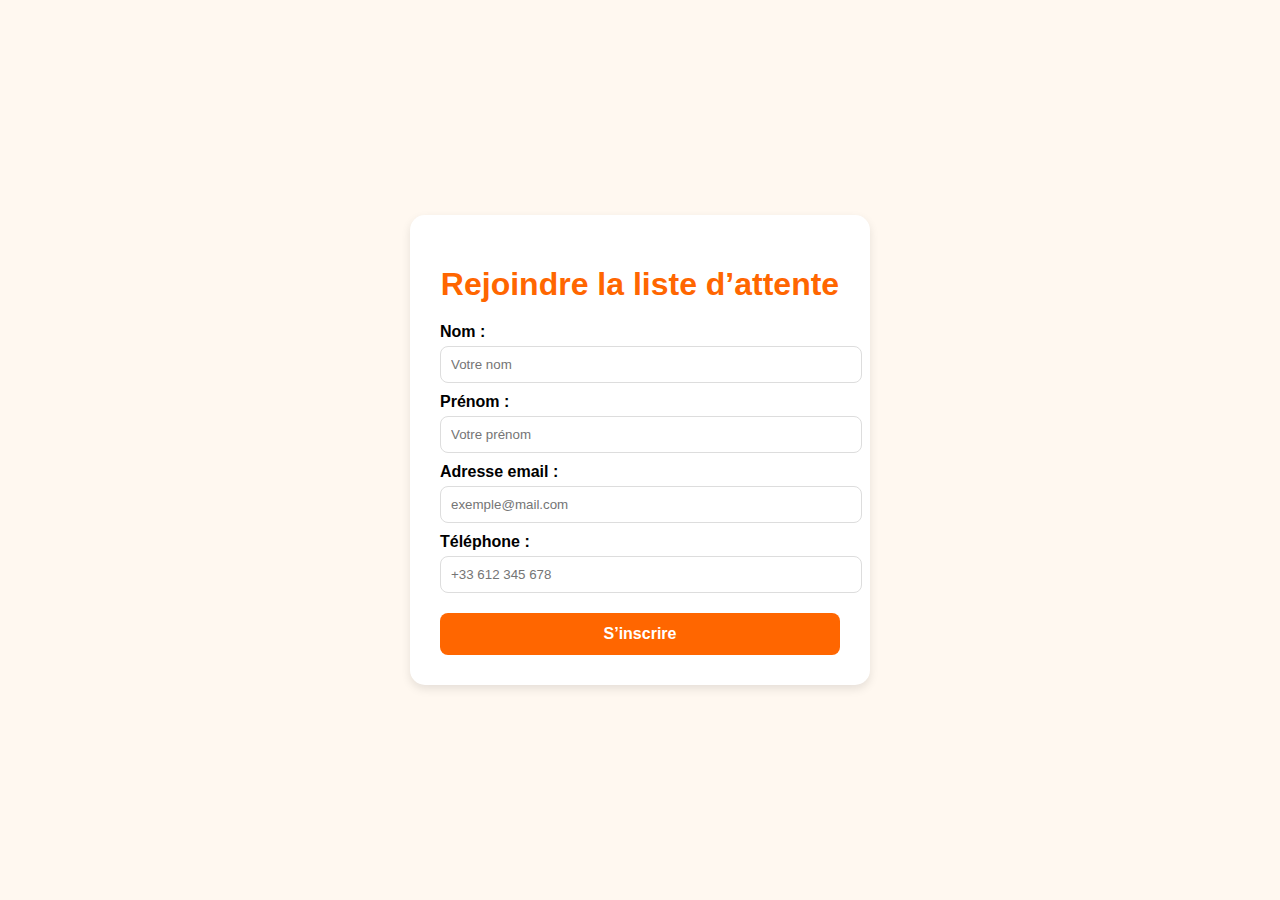
<file: attente.html>
<!DOCTYPE html>
<html lang="fr">
<head>
  <meta charset="UTF-8">
  <meta name="viewport" content="width=device-width, initial-scale=1.0">
  <title>Liste d’attente - KwikSend</title>
  <style>
    body {
      font-family: Arial, sans-serif;
      background: #fff8f0;
      display: flex;
      justify-content: center;
      align-items: center;
      min-height: 100vh;
      margin: 0;
    }

    .form-container {
      background: white;
      padding: 30px;
      border-radius: 15px;
      box-shadow: 0 4px 10px rgba(0,0,0,0.1);
      width: 100%;
      max-width: 400px;
      text-align: center;
    }

    h1 {
      color: #ff6600;
      margin-bottom: 20px;
    }

    label {
      display: block;
      margin-top: 10px;
      text-align: left;
      font-weight: bold;
    }

    input {
      width: 100%;
      padding: 10px;
      margin-top: 5px;
      border: 1px solid #ddd;
      border-radius: 8px;
    }

    button {
      margin-top: 20px;
      width: 100%;
      padding: 12px;
      background: #ff6600;
      color: white;
      font-size: 16px;
      font-weight: bold;
      border: none;
      border-radius: 8px;
      cursor: pointer;
      transition: background 0.3s;
    }

    button:hover {
      background: #e05500;
    }

    .success-message {
      display: none;
      margin-top: 20px;
      color: green;
      font-weight: bold;
    }
  </style>
</head>
<body>
  <div class="form-container">
    <h1>Rejoindre la liste d’attente</h1>
    <form id="attenteForm" action="https://formspree.io/f/xanpqkod" method="POST">
      <label for="nom">Nom :</label>
      <input type="text" id="nom" name="nom" placeholder="Votre nom" required>

      <label for="prenom">Prénom :</label>
      <input type="text" id="prenom" name="prenom" placeholder="Votre prénom" required>

      <label for="email">Adresse email :</label>
      <input type="email" id="email" name="email" placeholder="exemple@mail.com" required>

      <label for="tel">Téléphone :</label>
      <input type="tel" id="tel" name="tel" placeholder="+33 612 345 678" required>

      <button type="submit">S’inscrire</button>
    </form>
    <p class="success-message" id="successMessage">✅ Merci ! Vous êtes inscrit à la liste d’attente.</p>
  </div>

  <script>
    const form = document.getElementById("attenteForm");
    const successMessage = document.getElementById("successMessage");

    form.addEventListener("submit", async function(event) {
      event.preventDefault();
      const formData = new FormData(form);
      const response = await fetch(form.action, {
        method: "POST",
        body: formData,
        headers: { 'Accept': 'application/json' }
      });

      if (response.ok) {
        form.reset();
        successMessage.style.display = "block";
      } else {
        alert("❌ Erreur lors de l’envoi. Réessayez.");
      }
    });
  </script>
</body>
</html>
</file>
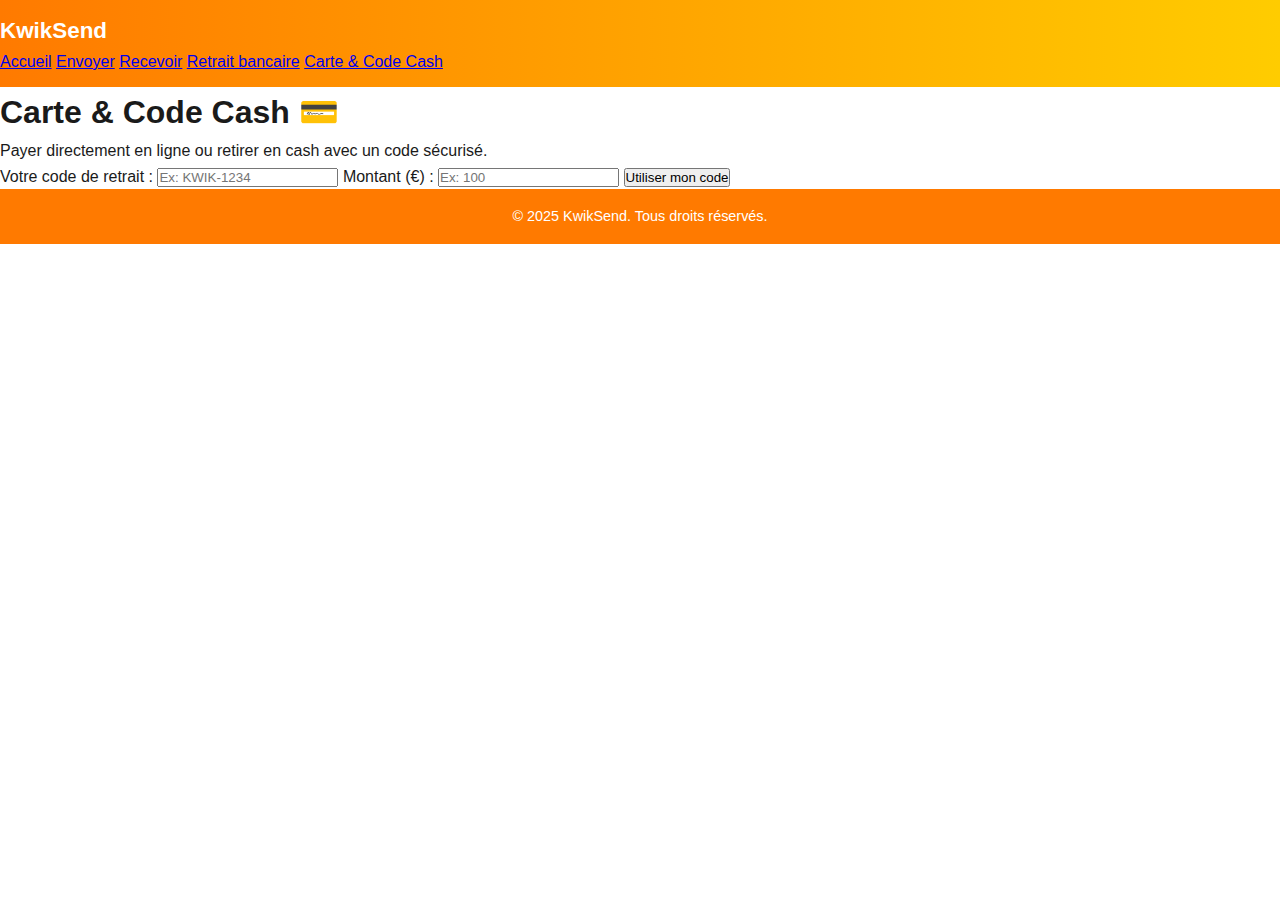
<file: carte.html>
<!DOCTYPE html>
<html lang="fr">
<head>
  <meta charset="UTF-8">
  <meta name="viewport" content="width=device-width, initial-scale=1.0">
  <title>KwikSend - Carte & Code Cash</title>
  <link rel="stylesheet" href="style.css">
</head>
<body>
  <header>
    <div class="logo">KwikSend</div>
    <nav>
      <a href="index.html">Accueil</a>
      <a href="envoyer.html">Envoyer</a>
      <a href="recevoir.html">Recevoir</a>
      <a href="retrait.html">Retrait bancaire</a>
      <a href="carte.html" class="active">Carte & Code Cash</a>
    </nav>
  </header>

  <section class="page">
    <h1>Carte & Code Cash 💳</h1>
    <p>Payer directement en ligne ou retirer en cash avec un code sécurisé.</p>

    <form class="formulaire">
      <label for="code">Votre code de retrait :</label>
      <input type="text" id="code" placeholder="Ex: KWIK-1234" required>

      <label for="montant">Montant (€) :</label>
      <input type="number" id="montant" placeholder="Ex: 100" required>

      <button type="submit">Utiliser mon code</button>
    </form>
  </section>

  <footer>
    <p>© 2025 KwikSend. Tous droits réservés.</p>
  </footer>
</body>
</html>
</file>
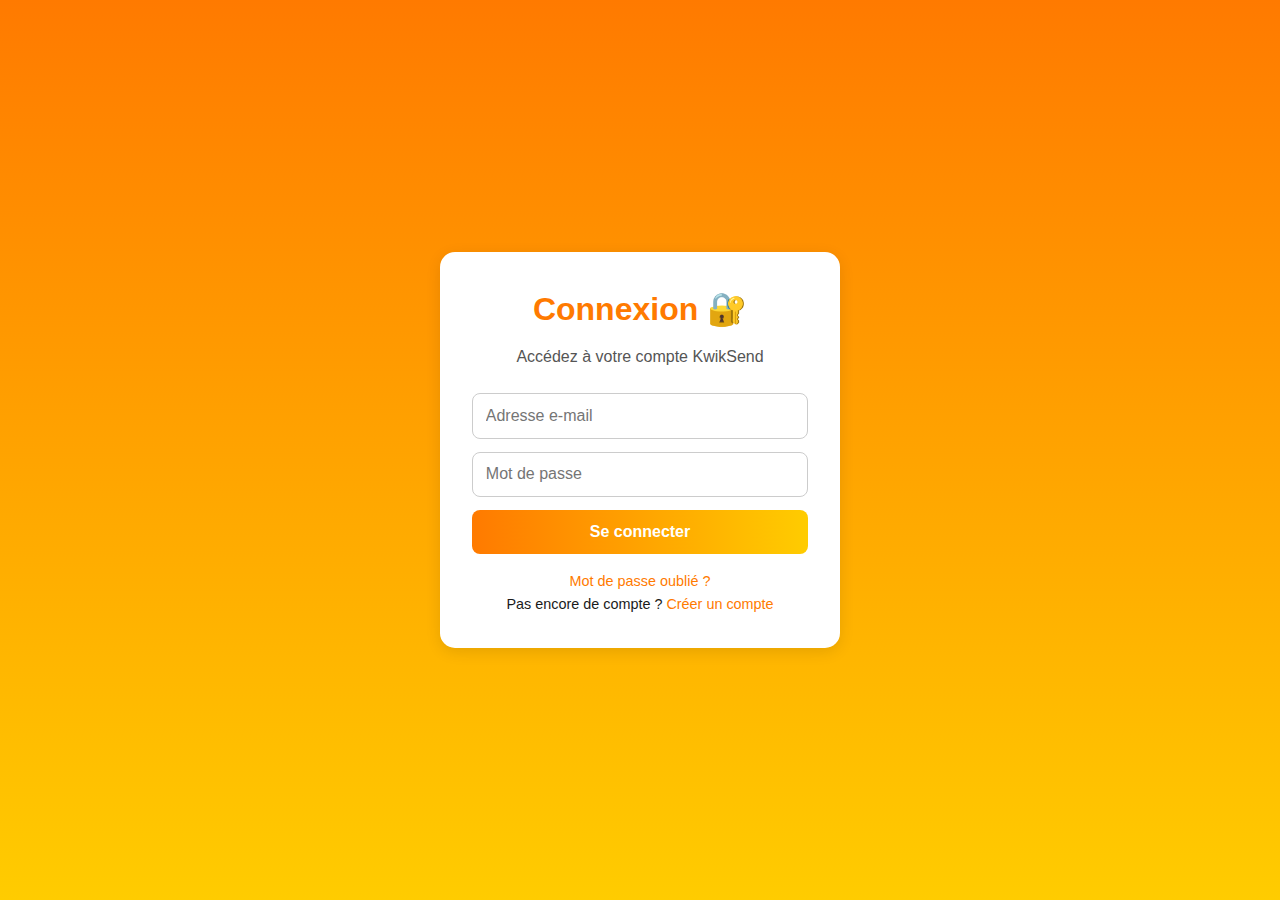
<file: connexion.html>
<!DOCTYPE html>
<html lang="fr">
<head>
  <meta charset="UTF-8">
  <meta name="viewport" content="width=device-width, initial-scale=1.0">
  <title>KwikSend - Connexion</title>
  <link rel="stylesheet" href="style.css">
  <style>
    /* 🌅 Arrière-plan général */
    body {
      margin: 0;
      font-family: 'Segoe UI', Tahoma, Geneva, Verdana, sans-serif;
      background: linear-gradient(180deg, #ff7a00, #ffcc00);
      display: flex;
      justify-content: center;
      align-items: center;
      min-height: 100vh;
    }

    .auth-container {
      background: #ffffff;
      width: 100%;
      max-width: 400px;
      padding: 2rem;
      border-radius: 15px;
      box-shadow: 0 4px 15px rgba(0,0,0,0.1);
      text-align: center;
      animation: fadeIn 0.5s ease;
    }

    h1 {
      color: #ff7a00;
      margin-bottom: 0.5rem;
    }

    p.subtitle {
      margin-bottom: 1.5rem;
      color: #555;
    }

    form {
      display: flex;
      flex-direction: column;
      gap: 0.8rem;
    }

    input {
      padding: 0.8rem;
      border-radius: 8px;
      border: 1px solid #ccc;
      font-size: 1rem;
    }

    button {
      background: linear-gradient(90deg, #ff7a00, #ffcc00);
      border: none;
      color: #fff;
      font-size: 1rem;
      font-weight: 600;
      padding: 0.8rem;
      border-radius: 8px;
      cursor: pointer;
      transition: transform 0.2s ease, box-shadow 0.2s ease;
    }

    button:hover {
      transform: translateY(-2px);
      box-shadow: 0 4px 8px rgba(0,0,0,0.2);
    }

    .links {
      margin-top: 1rem;
      font-size: 0.9rem;
    }

    .links a {
      color: #ff7a00;
      text-decoration: none;
      cursor: pointer;
    }

    .hidden {
      display: none;
    }

    @keyframes fadeIn {
      from { opacity: 0; transform: translateY(20px); }
      to { opacity: 1; transform: translateY(0); }
    }
  </style>
</head>

<body>
  <div class="auth-container">
    <!-- Connexion -->
    <div id="login-form">
      <h1>Connexion 🔐</h1>
      <p class="subtitle">Accédez à votre compte KwikSend</p>
      <form onsubmit="return simulateLogin(event)">
        <input type="email" placeholder="Adresse e-mail" required>
        <input type="password" placeholder="Mot de passe" required>
        <button type="submit">Se connecter</button>
      </form>
      <div class="links">
        <p><a>Mot de passe oublié ?</a></p>
        <p>Pas encore de compte ? <a onclick="toggleForms()">Créer un compte</a></p>
      </div>
    </div>

    <!-- Création de compte -->
    <div id="signup-form" class="hidden">
      <h1>Créer un compte ✨</h1>
      <p class="subtitle">Rejoignez KwikSend en quelques secondes</p>
      <form onsubmit="return simulateSignup(event)">
        <input type="text" placeholder="Nom complet" required>
        <input type="email" placeholder="Adresse e-mail" required>
        <input type="password" placeholder="Mot de passe" required>
        <button type="submit">Créer mon compte</button>
      </form>
      <div class="links">
        <p>Déjà inscrit ? <a onclick="toggleForms()">Se connecter</a></p>
      </div>
    </div>
  </div>

  <script>
    const loginForm = document.getElementById('login-form');
    const signupForm = document.getElementById('signup-form');

    function toggleForms() {
      loginForm.classList.toggle('hidden');
      signupForm.classList.toggle('hidden');
    }

    function simulateLogin(e) {
      e.preventDefault();
      alert("✅ Simulation réussie : Connexion KwikSend en cours...");
      window.location.href = "index.html";
      return false;
    }

    function simulateSignup(e) {
      e.preventDefault();
      alert("🎉 Votre compte KwikSend a été créé avec succès !");
      window.location.href = "index.html";
      return false;
    }
  </script>
</body>
</html>
</file>
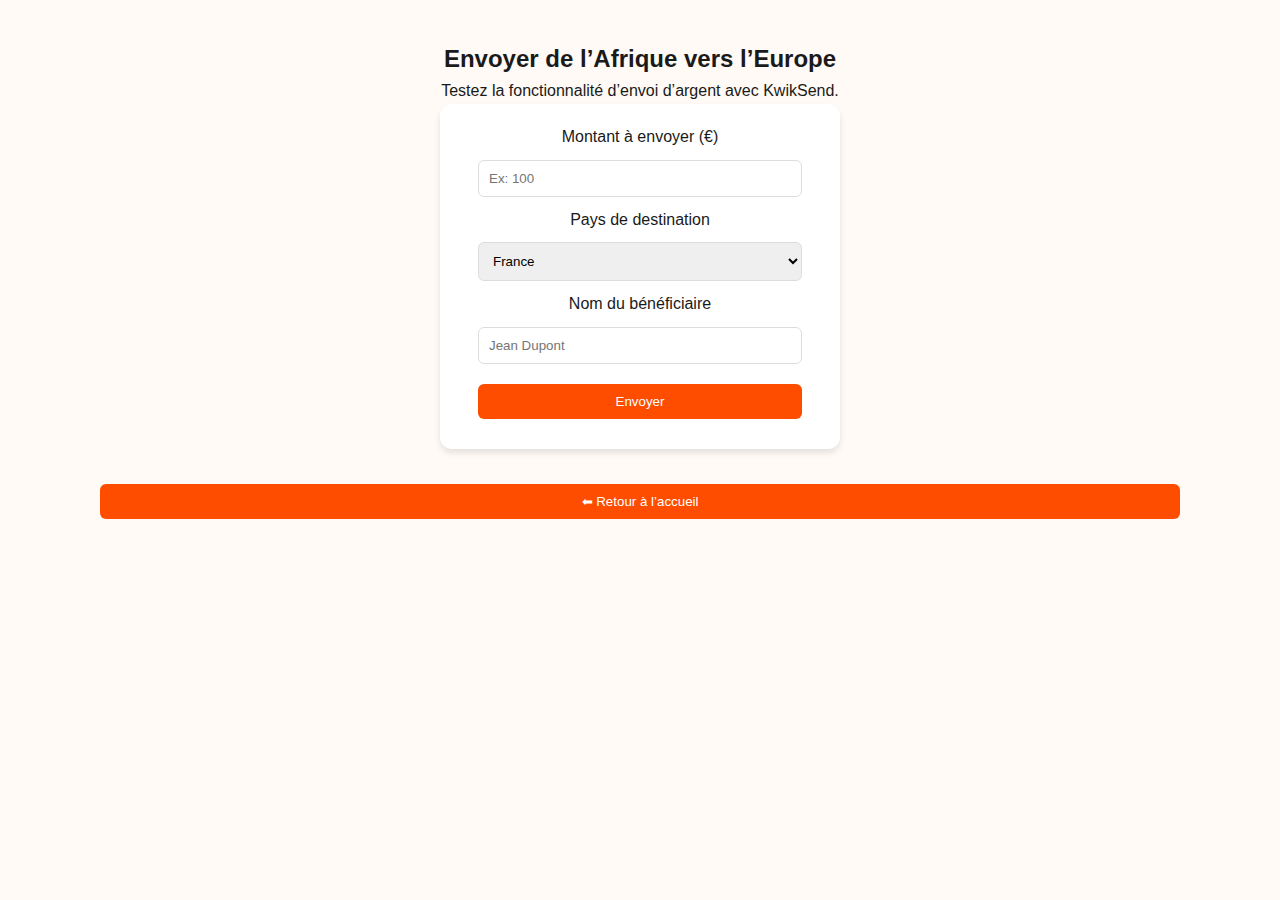
<file: envoyer.html>
<!DOCTYPE html>
<html lang="fr">
<head>
  <meta charset="UTF-8">
  <meta name="viewport" content="width=device-width, initial-scale=1.0">
  <title>KwikSend - Envoyer</title>
  <link rel="stylesheet" href="style.css">
  <style>
    body {
      font-family: Arial, sans-serif;
      text-align: center;
      background: #fffaf5;
      padding: 40px;
    }
    .form-container {
      max-width: 400px;
      margin: auto;
      background: white;
      padding: 20px;
      border-radius: 12px;
      box-shadow: 0 4px 6px rgba(0,0,0,0.1);
    }
    input, select, button {
      width: 90%;
      padding: 10px;
      margin: 10px 0;
      border: 1px solid #ddd;
      border-radius: 6px;
    }
    button {
      background: #ff4d00;
      color: white;
      border: none;
      cursor: pointer;
    }
    button:hover {
      background: #cc3c00;
    }
  </style>
</head>
<body>

  <h2>Envoyer de l’Afrique vers l’Europe</h2>
  <p>Testez la fonctionnalité d’envoi d’argent avec KwikSend.</p>

  <div class="form-container">
    <form onsubmit="alert('Simulation envoyée ✅'); return false;">
      <label>Montant à envoyer (€)</label>
      <input type="number" placeholder="Ex: 100" required>

      <label>Pays de destination</label>
      <select>
        <option>France</option>
        <option>Belgique</option>
        <option>Espagne</option>
      </select>

      <label>Nom du bénéficiaire</label>
      <input type="text" placeholder="Jean Dupont" required>

      <button type="submit">Envoyer</button>
    </form>
  </div>

  <br>
  <button onclick="window.location.href='index.html'">⬅ Retour à l’accueil</button>

</body>
</html>
</file>
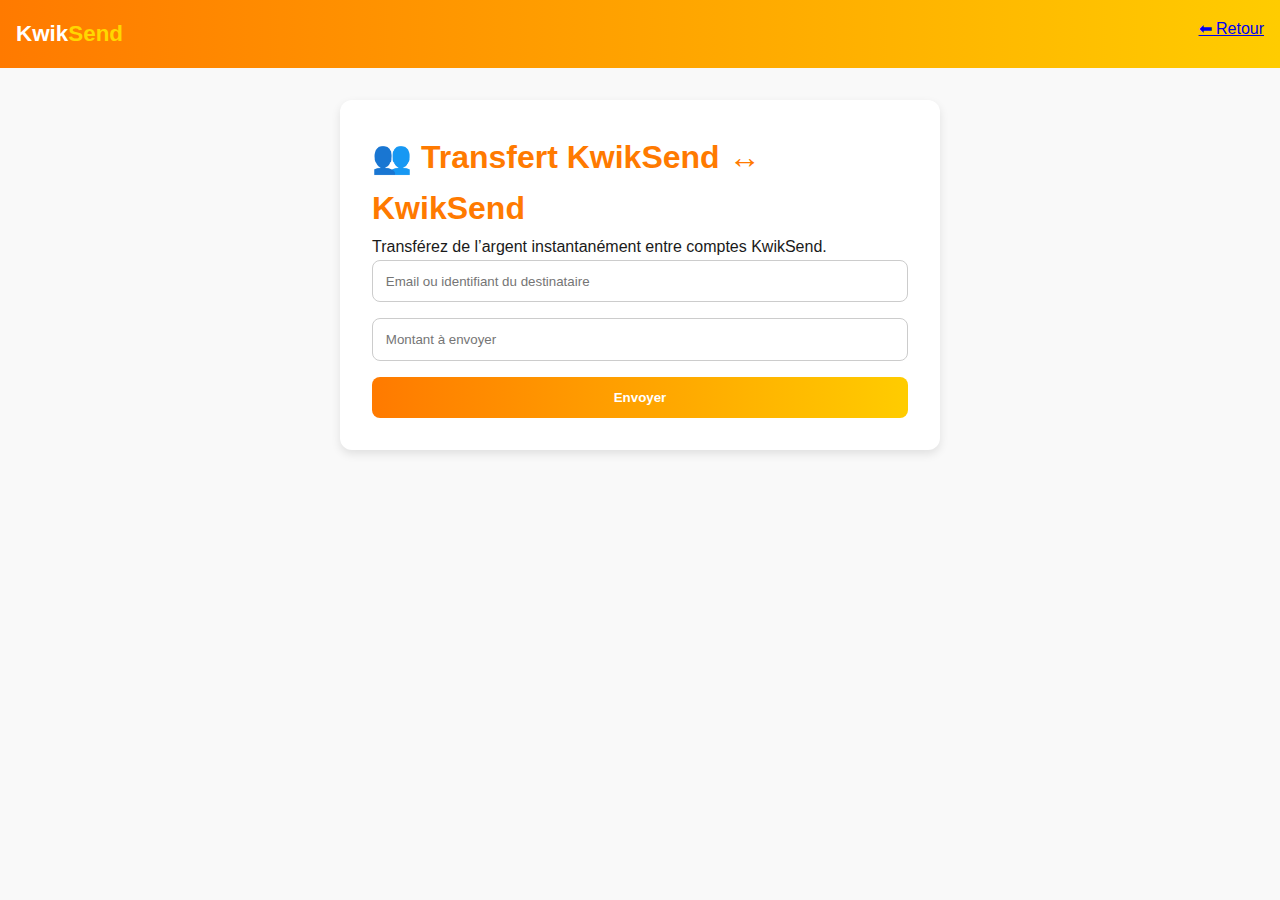
<file: kwiktransfert.html>
<!DOCTYPE html>
<html lang="fr">
<head>
  <meta charset="UTF-8">
  <meta name="viewport" content="width=device-width, initial-scale=1.0">
  <title>Transfert KwikSend ↔ KwikSend</title>
  <link rel="stylesheet" href="style.css">
  <style>
    body {font-family: 'Segoe UI', Tahoma, Geneva, Verdana, sans-serif; margin:0; background:#f9f9f9;}
    header {background: linear-gradient(90deg,#ff7a00,#ffcc00); padding:1rem; display:flex; justify-content:space-between; color:white;}
    .transfer-box {max-width:600px; margin:2rem auto; background:white; padding:2rem; border-radius:12px; box-shadow:0 4px 10px rgba(0,0,0,0.1);}
    h1 {color:#ff7a00;}
    form {display:flex; flex-direction:column; gap:1rem;}
    input {padding:0.8rem; border:1px solid #ccc; border-radius:8px;}
    button {background:linear-gradient(90deg,#ff7a00,#ffcc00); border:none; color:white; font-weight:600; padding:0.8rem; border-radius:8px; cursor:pointer;}
  </style>
</head>
<body>

  <header>
    <div class="logo">Kwik<span>Send</span></div>
    <a href="index.html">⬅ Retour</a>
  </header>

  <div class="transfer-box">
    <h1>👥 Transfert KwikSend ↔ KwikSend</h1>
    <p>Transférez de l’argent instantanément entre comptes KwikSend.</p>
    <form onsubmit="simulateInternalTransfer(event)">
      <input type="email" placeholder="Email ou identifiant du destinataire" required>
      <input type="number" placeholder="Montant à envoyer" required>
      <button type="submit">Envoyer</button>
    </form>
  </div>

  <script>
    function simulateInternalTransfer(e) {
      e.preventDefault();
      alert("✅ Simulation : Transfert KwikSend effectué !");
      window.location.href = "portefeuille.html";
    }
  </script>
</body>
</html>
</file>
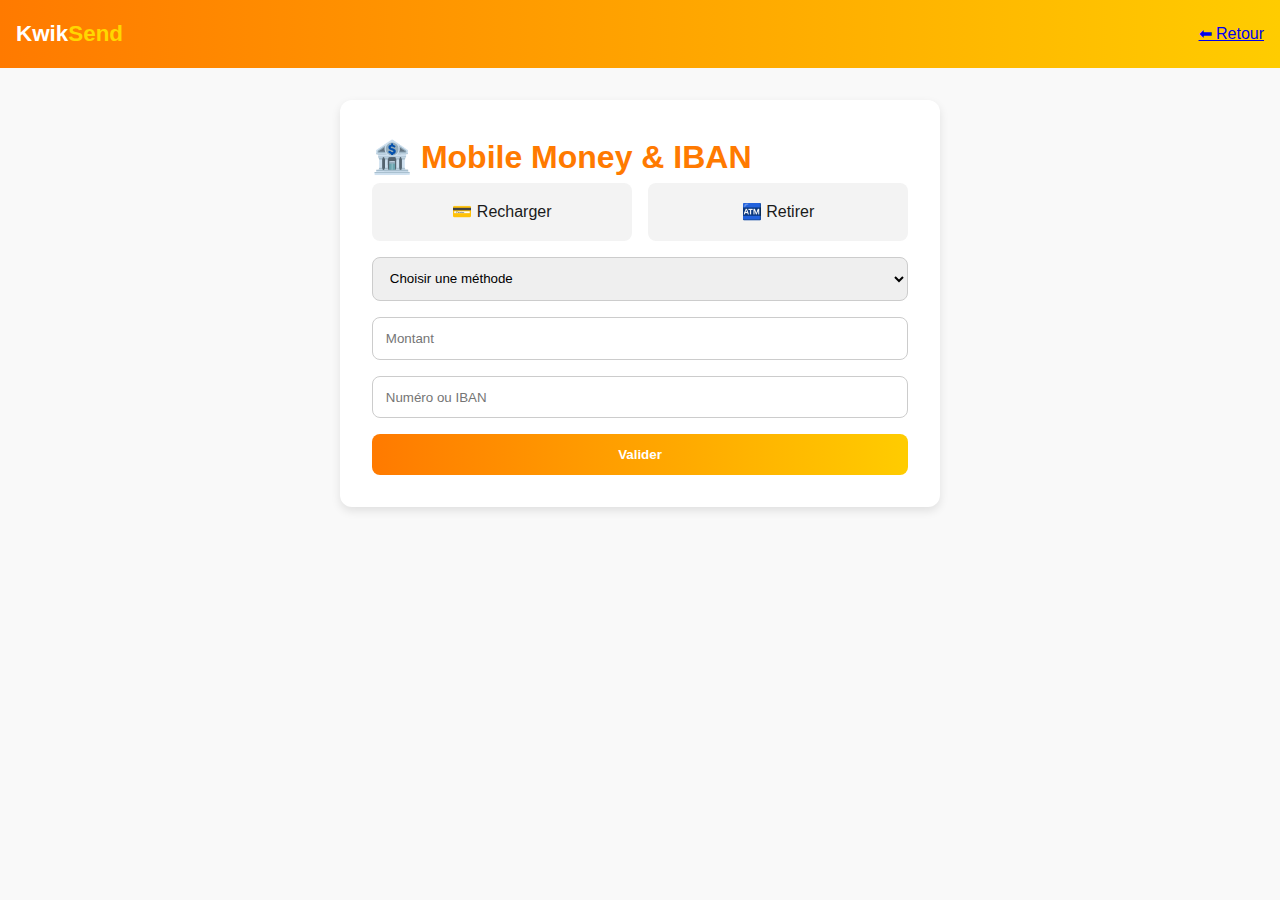
<file: mobile.html>
<!DOCTYPE html>
<html lang="fr">
<head>
  <meta charset="UTF-8">
  <meta name="viewport" content="width=device-width, initial-scale=1.0">
  <title>Mobile Money & IBAN - KwikSend</title>
  <link rel="stylesheet" href="style.css">
  <style>
    body {font-family:'Segoe UI',Tahoma,Geneva,Verdana,sans-serif;margin:0;background:#f9f9f9;}
    header {background:linear-gradient(90deg,#ff7a00,#ffcc00);padding:1rem;display:flex;justify-content:space-between;align-items:center;color:white;}
    .mobile-box {max-width:600px;margin:2rem auto;background:white;padding:2rem;border-radius:12px;box-shadow:0 4px 10px rgba(0,0,0,0.1);}
    h1 {color:#ff7a00;}
    .action-choice {display:flex;gap:1rem;margin-bottom:1rem;}
    .action-btn {flex:1;background:#f3f3f3;padding:1rem;border-radius:8px;text-align:center;cursor:pointer;transition:0.2s;}
    .action-btn:hover {background:#ffefdc;}
    form {display:flex;flex-direction:column;gap:1rem;}
    input, select {padding:0.8rem;border-radius:8px;border:1px solid #ccc;}
    button {background:linear-gradient(90deg,#ff7a00,#ffcc00);border:none;color:white;font-weight:600;padding:0.8rem;border-radius:8px;cursor:pointer;}
  </style>
</head>
<body>

  <header>
    <div class="logo">Kwik<span>Send</span></div>
    <a href="index.html">⬅ Retour</a>
  </header>

  <div class="mobile-box">
    <h1>🏦 Mobile Money & IBAN</h1>
    <div class="action-choice">
      <div class="action-btn" onclick="setAction('recharger')">💳 Recharger</div>
      <div class="action-btn" onclick="setAction('retirer')">🏧 Retirer</div>
    </div>
    <form onsubmit="simulateMobileAction(event)">
      <select id="method" required>
        <option value="">Choisir une méthode</option>
        <option>Orange Money</option>
        <option>Wave</option>
        <option>IBAN Européen</option>
      </select>
      <input type="number" placeholder="Montant" required>
      <input type="text" placeholder="Numéro ou IBAN" required>
      <button type="submit" id="action-btn-label">Valider</button>
    </form>
  </div>

  <script>
    let currentAction = 'recharger';

    function setAction(action) {
      currentAction = action;
      document.getElementById('action-btn-label').innerText = action === 'recharger' ? 'Recharger' : 'Retirer';
    }

    function simulateMobileAction(e) {
      e.preventDefault();
      alert(`✅ Simulation : ${currentAction === 'recharger' ? 'Rechargement' : 'Retrait'} effectué avec succès !`);
      window.location.href = "portefeuille.html";
    }
  </script>
</body>
</html>
</file>
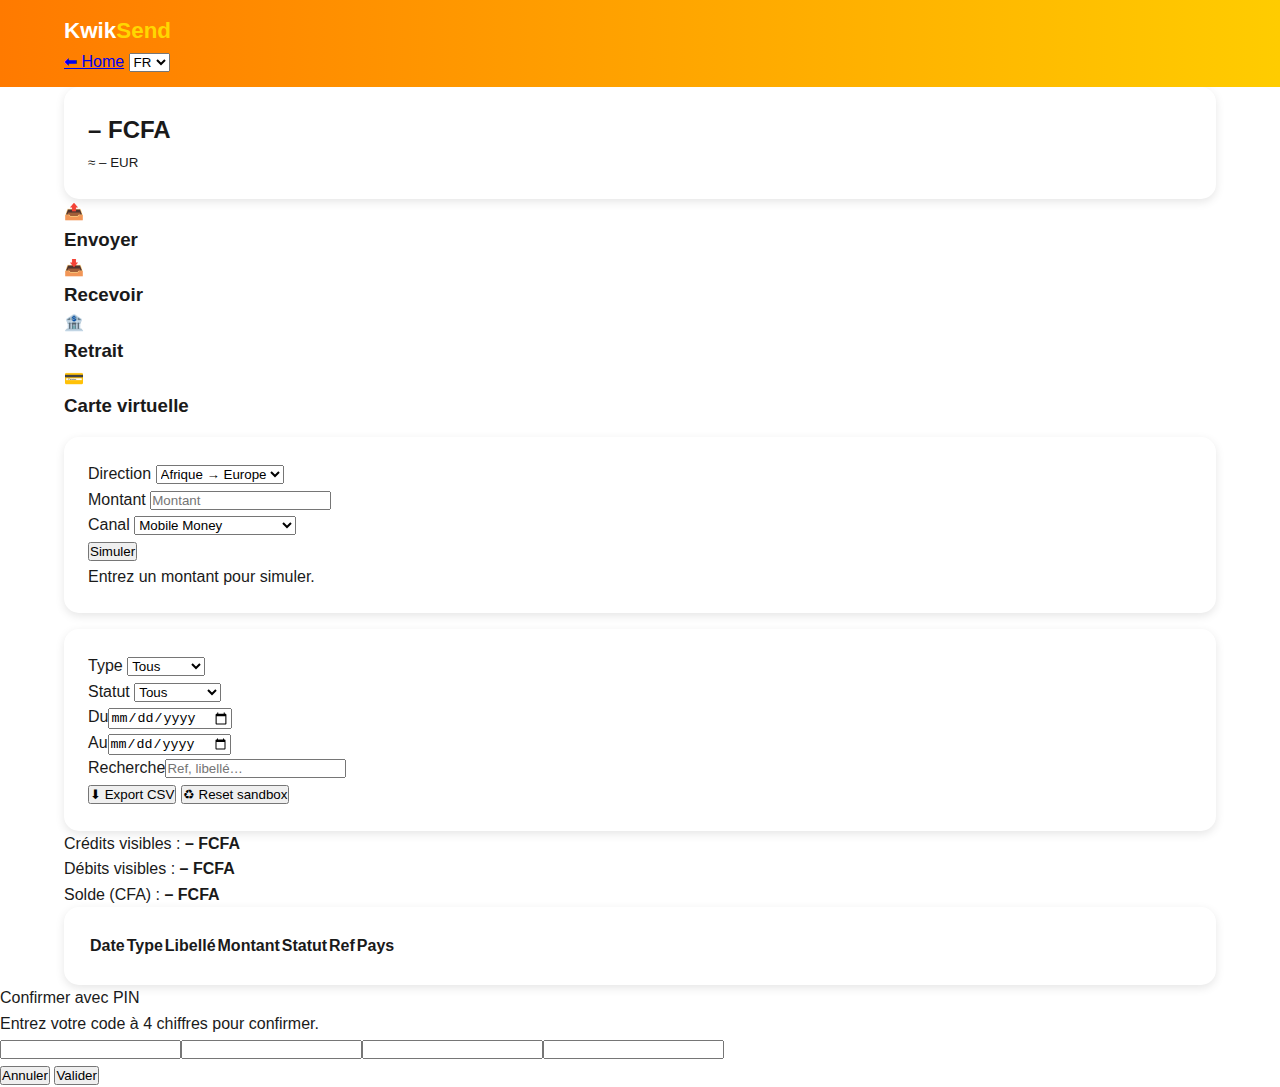
<file: portefeuille.html>
<!DOCTYPE html>
<html lang="fr">
<head>
  <meta charset="UTF-8">
  <meta name="viewport" content="width=device-width, initial-scale=1.0">
  <title>Portefeuille – KwikSend</title>
  <link rel="stylesheet" href="style.css">
</head>
<body>
<header>
  <div class="container header-row">
    <div class="logo">Kwik<span>Send</span></div>
    <div class="header-actions">
      <a class="back" href="index.html">⬅ Home</a>
      <select id="lang" class="lang">
        <option value="fr">FR</option><option value="en">EN</option><option value="es">ES</option><option value="pt">PT</option>
      </select>
    </div>
  </div>
</header>

<div class="container" id="app">
  <!-- Solde -->
  <div class="card balance">
    <h2 id="balanceCFA">– FCFA</h2>
    <small id="balanceEUR">≈ – EUR</small>
  </div>

  <!-- Actions -->
  <div class="actions">
    <div class="action" data-action="send"><div>📤</div><h3>Envoyer</h3></div>
    <div class="action" data-action="receive"><div>📥</div><h3>Recevoir</h3></div>
    <div class="action" data-action="withdraw"><div>🏦</div><h3>Retrait</h3></div>
    <div class="action" data-action="card"><div>💳</div><h3>Carte virtuelle</h3></div>
  </div>

  <!-- Simulateur inline -->
  <div class="card" style="margin-top:16px">
    <div class="simulator">
      <div class="field">
        <label class="label">Direction</label>
        <select id="sim_dir">
          <option value="AE">Afrique → Europe</option>
          <option value="EA">Europe → Afrique</option>
        </select>
      </div>
      <div class="field">
        <label class="label">Montant</label>
        <input id="sim_amount" class="input" type="number" placeholder="Montant">
      </div>
      <div class="field">
        <label class="label">Canal</label>
        <select id="sim_channel">
          <option value="MOBILE">Mobile Money</option>
          <option value="IBAN">IBAN</option>
          <option value="P2P">KwikSend ↔ KwikSend</option>
        </select>
      </div>
      <button id="sim_go" class="inline-go">Simuler</button>
      <div class="result" id="sim_result" style="flex-basis:100%">Entrez un montant pour simuler.</div>
    </div>
  </div>

  <!-- Filtres -->
  <div class="card" style="margin-top:16px">
    <div class="filters">
      <div class="chip">
        <label class="label">Type</label>
        <select id="f_type" class="input">
          <option value="">Tous</option>
          <option>TopUp</option><option>Send</option><option>Receive</option>
          <option>P2P</option><option>Withdraw</option>
        </select>
      </div>
      <div class="chip">
        <label class="label">Statut</label>
        <select id="f_status" class="input">
          <option value="">Tous</option><option>Completed</option><option>Pending</option><option>Failed</option>
        </select>
      </div>
      <div class="chip">
        <label class="label">Du</label><input type="date" id="f_from" class="input">
      </div>
      <div class="chip">
        <label class="label">Au</label><input type="date" id="f_to" class="input">
      </div>
      <div class="search">
        <label class="label">Recherche</label><input id="f_q" class="input" placeholder="Ref, libellé…">
      </div>
      <button id="btn_export" class="chip">⬇ Export CSV</button>
      <button id="btn_reset" class="chip">♻ Reset sandbox</button>
    </div>
  </div>

  <!-- Totaux -->
  <div class="totals">
    <div class="box">Crédits visibles : <b id="tot_in">– FCFA</b></div>
    <div class="box">Débits visibles : <b id="tot_out">– FCFA</b></div>
    <div class="box">Solde (CFA) : <b id="tot_bal">– FCFA</b></div>
  </div>

  <!-- Historique -->
  <div class="card">
    <table class="table" id="tbl">
      <thead>
        <tr>
          <th>Date</th><th>Type</th><th>Libellé</th><th>Montant</th><th>Statut</th><th>Ref</th><th>Pays</th>
        </tr>
      </thead>
      <tbody></tbody>
    </table>
  </div>
</div>

<!-- Modal PIN -->
<div class="modal-back" id="pin_back">
  <div class="modal">
    <div class="title">Confirmer avec PIN</div>
    <p>Entrez votre code à 4 chiffres pour confirmer.</p>
    <div class="pin-wrap">
      <input maxlength="1"><input maxlength="1"><input maxlength="1"><input maxlength="1">
    </div>
    <div class="modal-actions">
      <button class="btn out" id="pin_cancel">Annuler</button>
      <button class="btn ok" id="pin_ok">Valider</button>
    </div>
  </div>
</div>

<script src="ks-core.js"></script>
<script src="wallet.js"></script>
</body>
</html>
</file>
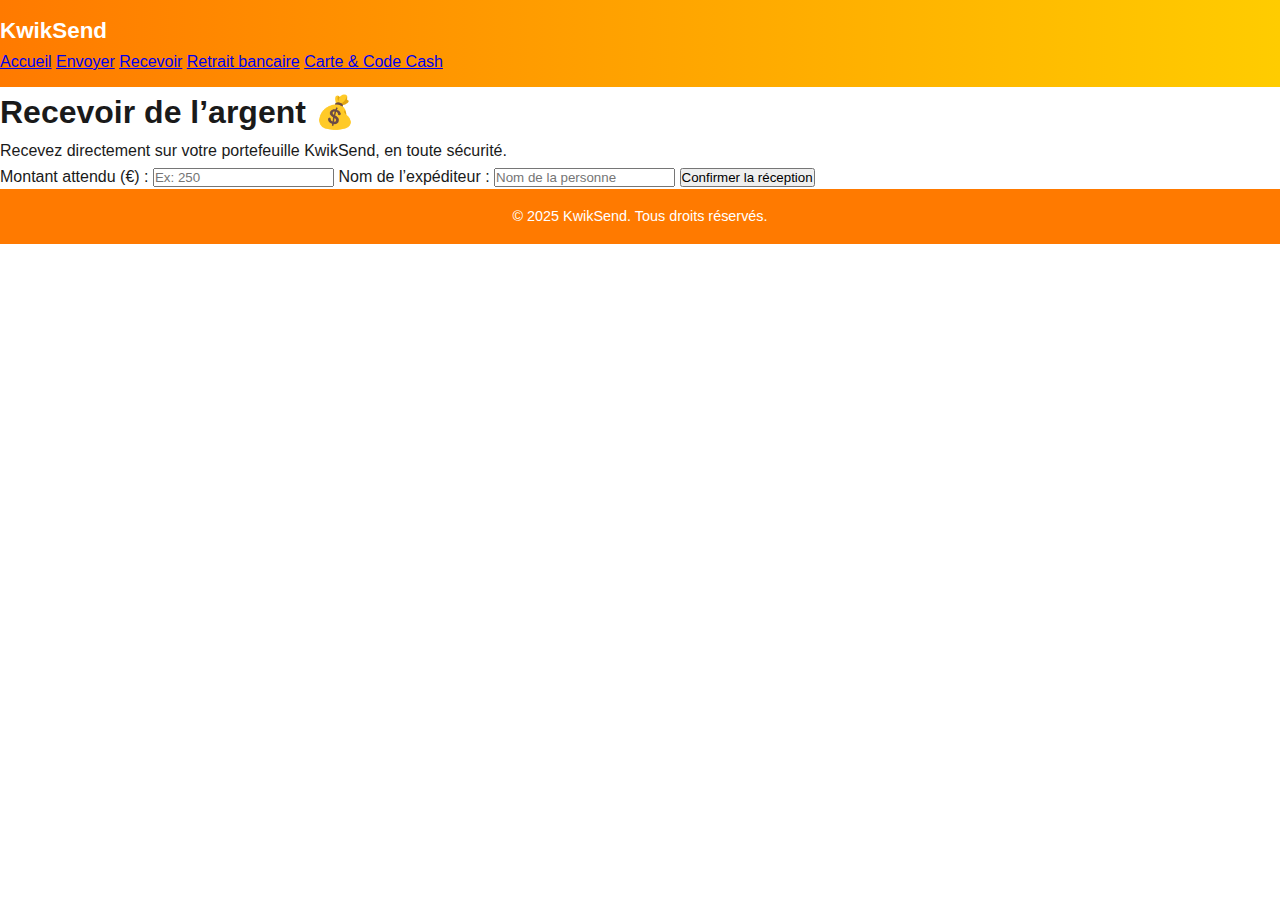
<file: recevoir.html>
<!DOCTYPE html>
<html lang="fr">
<head>
  <meta charset="UTF-8">
  <meta name="viewport" content="width=device-width, initial-scale=1.0">
  <title>KwikSend - Recevoir</title>
  <link rel="stylesheet" href="style.css">
</head>
<body>
  <header>
    <div class="logo">KwikSend</div>
    <nav>
      <a href="index.html">Accueil</a>
      <a href="envoyer.html">Envoyer</a>
      <a href="recevoir.html" class="active">Recevoir</a>
      <a href="retrait.html">Retrait bancaire</a>
      <a href="carte.html">Carte & Code Cash</a>
    </nav>
  </header>

  <section class="page">
    <h1>Recevoir de l’argent 💰</h1>
    <p>Recevez directement sur votre portefeuille KwikSend, en toute sécurité.</p>

    <form class="formulaire">
      <label for="montant">Montant attendu (€) :</label>
      <input type="number" id="montant" placeholder="Ex: 250" required>

      <label for="expediteur">Nom de l’expéditeur :</label>
      <input type="text" id="expediteur" placeholder="Nom de la personne" required>

      <button type="submit">Confirmer la réception</button>
    </form>
  </section>

  <footer>
    <p>© 2025 KwikSend. Tous droits réservés.</p>
  </footer>
</body>
</html>
</file>
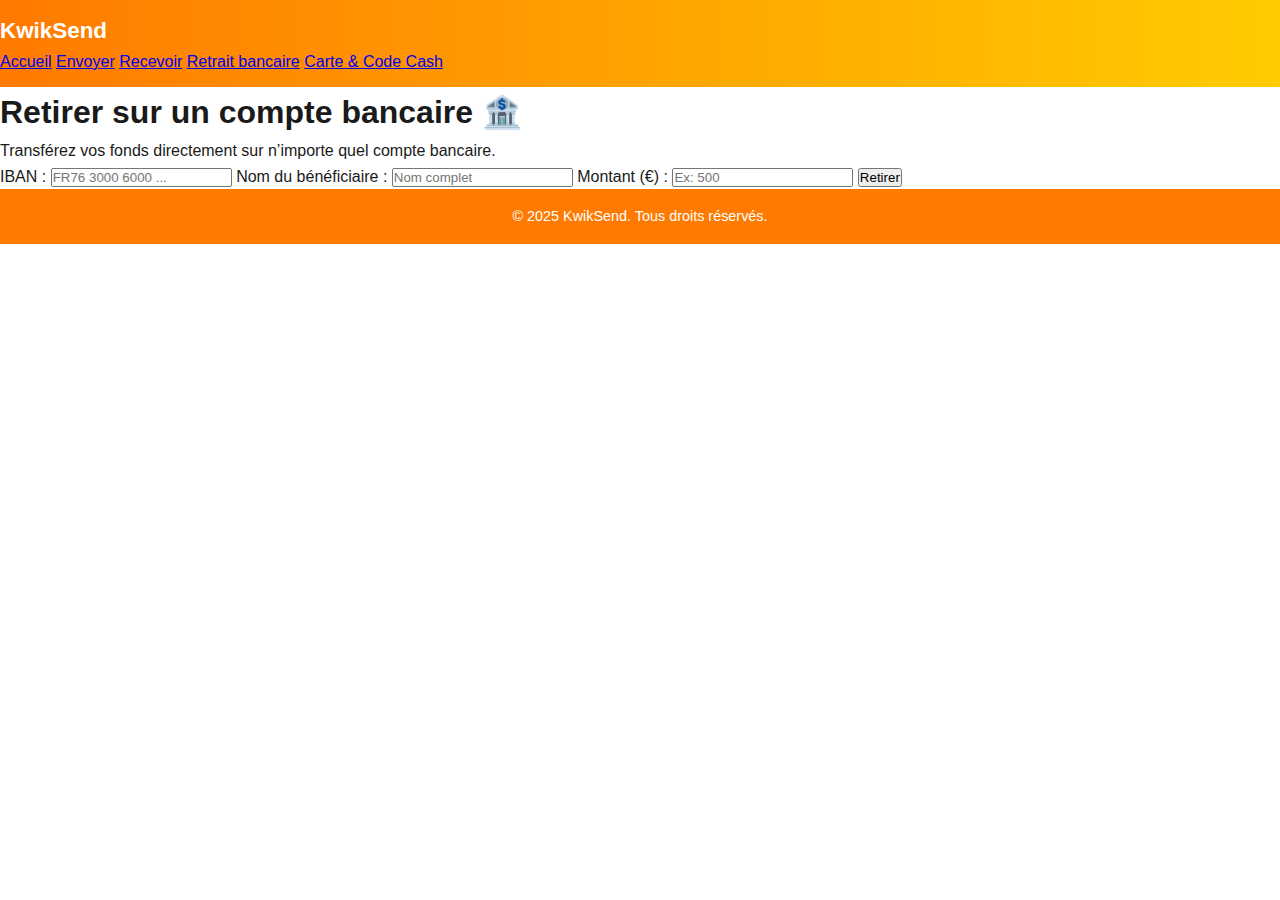
<file: retrait.html>
<!DOCTYPE html>
<html lang="fr">
<head>
  <meta charset="UTF-8">
  <meta name="viewport" content="width=device-width, initial-scale=1.0">
  <title>KwikSend - Retrait bancaire</title>
  <link rel="stylesheet" href="style.css">
</head>
<body>
  <header>
    <div class="logo">KwikSend</div>
    <nav>
      <a href="index.html">Accueil</a>
      <a href="envoyer.html">Envoyer</a>
      <a href="recevoir.html">Recevoir</a>
      <a href="retrait.html" class="active">Retrait bancaire</a>
      <a href="carte.html">Carte & Code Cash</a>
    </nav>
  </header>

  <section class="page">
    <h1>Retirer sur un compte bancaire 🏦</h1>
    <p>Transférez vos fonds directement sur n’importe quel compte bancaire.</p>

    <form class="formulaire">
      <label for="iban">IBAN :</label>
      <input type="text" id="iban" placeholder="FR76 3000 6000 ..." required>

      <label for="nom">Nom du bénéficiaire :</label>
      <input type="text" id="nom" placeholder="Nom complet" required>

      <label for="montant">Montant (€) :</label>
      <input type="number" id="montant" placeholder="Ex: 500" required>

      <button type="submit">Retirer</button>
    </form>
  </section>

  <footer>
    <p>© 2025 KwikSend. Tous droits réservés.</p>
  </footer>
</body>
</html>
</file>
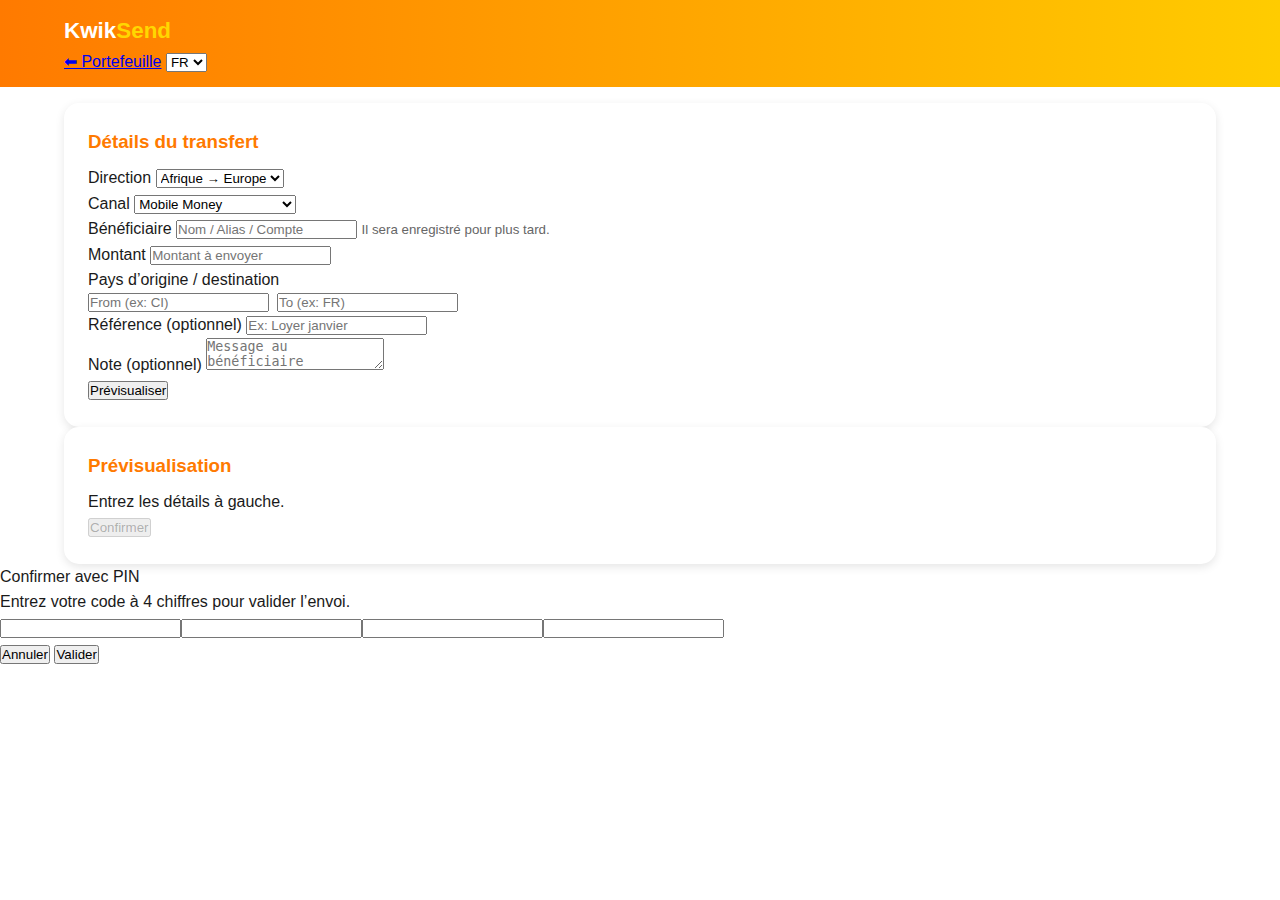
<file: transferts.html>
<!DOCTYPE html>
<html lang="fr">
<head>
  <meta charset="UTF-8">
  <meta name="viewport" content="width=device-width, initial-scale=1.0">
  <title>Transferts – KwikSend</title>
  <link rel="stylesheet" href="style.css">
</head>
<body>
<header>
  <div class="container header-row">
    <div class="logo">Kwik<span>Send</span></div>
    <div class="header-actions">
      <a class="back" href="portefeuille.html">⬅ Portefeuille</a>
      <select id="lang" class="lang">
        <option value="fr">FR</option><option value="en">EN</option><option value="es">ES</option><option value="pt">PT</option>
      </select>
    </div>
  </div>
</header>

<div class="container grid" style="margin-top:16px">
  <!-- Form -->
  <div class="card g-6">
    <h3 style="margin-top:0">Détails du transfert</h3>
    <div class="field">
      <label class="label">Direction</label>
      <select id="dir" class="input">
        <option value="AE">Afrique → Europe</option>
        <option value="EA">Europe → Afrique</option>
      </select>
    </div>

    <div class="field">
      <label class="label">Canal</label>
      <select id="channel" class="input">
        <option value="MOBILE">Mobile Money</option>
        <option value="IBAN">IBAN</option>
        <option value="P2P">KwikSend ↔ KwikSend</option>
      </select>
    </div>

    <div class="field">
      <label class="label">Bénéficiaire</label>
      <input id="benef" class="input" list="benef_list" placeholder="Nom / Alias / Compte">
      <datalist id="benef_list"></datalist>
      <small style="color:#666">Il sera enregistré pour plus tard.</small>
    </div>

    <div class="field">
      <label class="label">Montant</label>
      <input id="amount" class="input" type="number" placeholder="Montant à envoyer">
    </div>

    <div class="field">
      <label class="label">Pays d’origine / destination</label>
      <div style="display:flex;gap:8px">
        <input id="from" class="input" placeholder="From (ex: CI)">
        <input id="to" class="input" placeholder="To (ex: FR)">
      </div>
    </div>

    <div class="field">
      <label class="label">Référence (optionnel)</label>
      <input id="ref" class="input" placeholder="Ex: Loyer janvier">
    </div>
    <div class="field">
      <label class="label">Note (optionnel)</label>
      <textarea id="note" class="input" rows="2" placeholder="Message au bénéficiaire"></textarea>
    </div>

    <div class="modal-actions">
      <button id="btn_preview" class="btn ok">Prévisualiser</button>
    </div>
  </div>

  <!-- Preview -->
  <div class="card g-6" id="preview">
    <h3 style="margin-top:0">Prévisualisation</h3>
    <div id="pv_body">Entrez les détails à gauche.</div>
    <div class="modal-actions">
      <button id="btn_send" class="btn ok" disabled>Confirmer</button>
    </div>
  </div>
</div>

<!-- Modal PIN -->
<div class="modal-back" id="pin_back">
  <div class="modal">
    <div class="title">Confirmer avec PIN</div>
    <p>Entrez votre code à 4 chiffres pour valider l’envoi.</p>
    <div class="pin-wrap">
      <input maxlength="1"><input maxlength="1"><input maxlength="1"><input maxlength="1">
    </div>
    <div class="modal-actions">
      <button class="btn out" id="pin_cancel">Annuler</button>
      <button class="btn ok" id="pin_ok">Valider</button>
    </div>
  </div>
</div>

<script src="ks-core.js"></script>
<script src="transfer.js"></script>
</body>
</html>
</file>
<file: style.css>
/* ================================
 🌅 Variables Globales
================================ */
:root {
  --orange: #ff7a00;
  --yellow: #ffcc00;
  --green-cta: #0a8f2f;
  --text-dark: #1a1a1a;
  --text-light: #ffffff;
  --bg-light: #fdf8f3;
}

/* ================================
 📝 Base
================================ */
* {
  box-sizing: border-box;
  margin: 0;
  padding: 0;
}

body {
  font-family: 'Segoe UI', Tahoma, Geneva, Verdana, sans-serif;
  background-color: #fff;
  color: var(--text-dark);
  line-height: 1.6;
}

.container {
  width: 90%;
  max-width: 1200px;
  margin: 0 auto;
}

/* ================================
 🧭 Header
================================ */
header {
  background: linear-gradient(90deg, var(--orange), var(--yellow));
  padding: 0.8rem 0;
  position: relative;
}

.header-container {
  display: flex;
  justify-content: space-between;
  align-items: center;
}

.logo {
  font-size: 1.4rem;
  font-weight: bold;
  color: white;
}

.logo span {
  color: #ffd700;
}

.nav-links {
  list-style: none;
  display: flex;
  gap: 1.5rem;
}

.nav-links li a {
  color: white;
  text-decoration: none;
  font-weight: 500;
  transition: opacity 0.2s ease;
}

.nav-links li a:hover,
.nav-links li a.active {
  opacity: 0.8;
}

.cta-nav {
  background: #ffffff;
  color: var(--orange) !important;
  padding: 0.4rem 0.8rem;
  border-radius: 20px;
  font-weight: 600;
  text-decoration: none;
  display: inline-block;
  text-align: center;
  line-height: normal;
}

/* 🍔 Burger */
.burger {
  display: none;
  flex-direction: column;
  cursor: pointer;
  gap: 5px;
}

.burger span {
  background: white;
  height: 3px;
  width: 25px;
  border-radius: 5px;
  transition: all 0.3s ease;
}

.burger.active span:nth-child(1) {
  transform: rotate(45deg) translateY(8px);
}

.burger.active span:nth-child(2) {
  opacity: 0;
}

.burger.active span:nth-child(3) {
  transform: rotate(-45deg) translateY(-8px);
}

/* ================================
 🦸 Hero
================================ */
.hero {
  background: linear-gradient(180deg, var(--orange), var(--yellow));
  color: var(--text-light);
  text-align: center;
  padding: 6rem 1rem;
}

.hero h1 {
  font-size: 2.5rem;
  margin-bottom: 1rem;
}

.hero p {
  font-size: 1.2rem;
  margin-bottom: 2rem;
}

.cta {
  display: inline-block;
  background: var(--green-cta);
  color: white;
  padding: 0.8rem 1.6rem;
  text-decoration: none;
  border-radius: 30px;
  font-weight: 600;
  transition: background 0.3s ease, transform 0.2s ease;
}

.cta:hover {
  background: #087326;
  transform: translateY(-2px);
}

/* ================================
 ✨ Fonctionnalités
================================ */
.features {
  padding: 4rem 1rem;
  background: var(--bg-light);
  text-align: center;
}

.features h2 {
  margin-bottom: 2rem;
  font-size: 2rem;
  color: var(--orange);
}

.features-grid {
  display: grid;
  grid-template-columns: repeat(auto-fit, minmax(220px, 1fr));
  gap: 1.5rem;
  max-width: 1000px;
  margin: 0 auto;
}

.card {
  background: white;
  border-radius: 15px;
  padding: 1.5rem;
  box-shadow: 0 3px 10px rgba(0,0,0,0.1);
  transition: transform 0.2s ease;
}

.card.clickable {
  cursor: pointer;
}

.card:hover {
  transform: translateY(-5px);
}

.card h3 {
  color: var(--orange);
  margin-bottom: 0.5rem;
}

/* ================================
 🌍 Avantages
================================ */
.advantages {
  background: linear-gradient(180deg, var(--orange), var(--yellow));
  color: white;
  padding: 3rem 1rem;
  text-align: center;
}

.advantages h2 {
  margin-bottom: 1.5rem;
}

.advantages ul {
  list-style: none;
}

.advantages li {
  margin: 0.5rem 0;
}

/* ================================
 📌 Footer
================================ */
footer {
  background: var(--orange);
  color: white;
  text-align: center;
  padding: 1rem 0;
  font-size: 0.9rem;
}

/* ================================
 📱 Responsive
================================ */
@media (max-width: 768px) {
  .nav-links {
    display: none;
    flex-direction: column;
    background: white;
    position: absolute;
    top: 60px;
    right: 10px;
    width: 220px;
    border-radius: 10px;
    box-shadow: 0 4px 10px rgba(0,0,0,0.1);
    overflow: hidden;
    transform: translateY(-20px);
    opacity: 0;
    transition: all 0.3s ease;
  }

  .nav-links.open {
    display: flex;
    transform: translateY(0);
    opacity: 1;
  }

  .nav-links li a {
    color: var(--orange);
    padding: 1rem;
    display: block;
  }

  .burger {
    display: flex;
  }

  .hero h1 {
    font-size: 1.8rem;
  }

  .features-grid {
    grid-template-columns: 1fr;
  }
}
</file>
